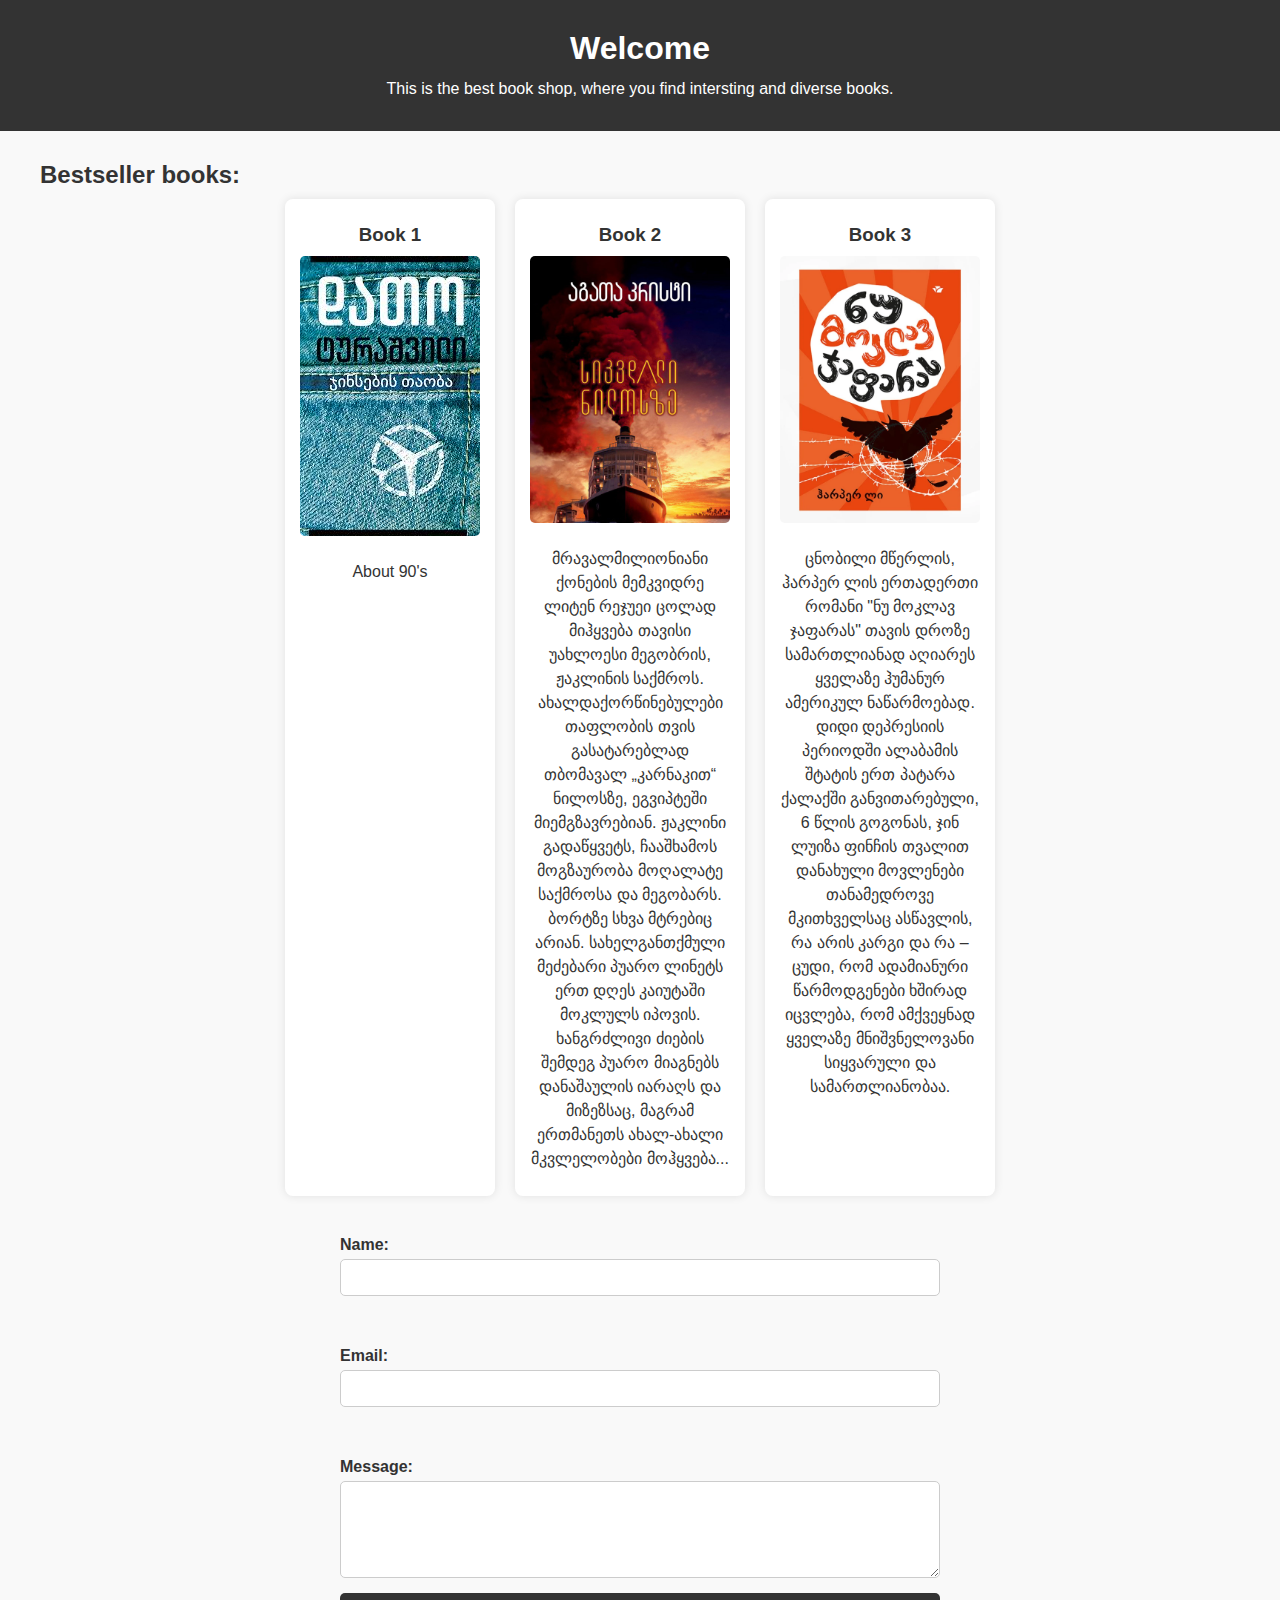
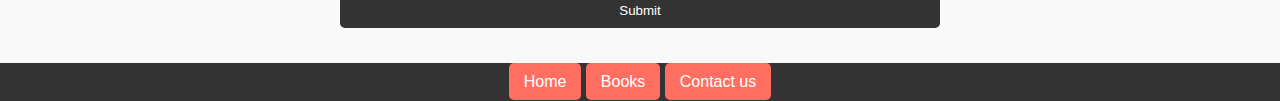
<file: Project 01/index.html>
<!DOCTYPE html>
<html lang="en">
<head>
    <meta charset="UTF-8">
    <meta name="viewport" content="width=device-width, initial-scale=1.0">
    <link rel="stylesheet" href="style.css">
    <title>Book Shop</title>
</head>
<body>
    <header>
        <h1>Welcome</h1>
        <p>This is the best book shop, where you find intersting and diverse books.</p>
    </header>
    <section>
        <h2>Bestseller books:</h2>
    <div>
        <article>
            <h3>Book 1</h3>
            <img src="jinsebistaoba.jpg" alt="first-book">
            <p>About 90's</p>
        </article>

        <article>
            <h3>Book 2</h3>
            <img src="sikvdili nilosze.jpg" alt="second-book">
            <p>მრავალმილიონიანი ქონების მემკვიდრე ლიტენ რეჯუეი ცოლად მიჰყვება თავისი უახლოესი მეგობრის, ჟაკლინის საქმროს. ახალდაქორწინებულები თაფლობის თვის გასატარებლად თბომავალ „კარნაკით“ ნილოსზე, ეგვიპტეში მიემგზავრებიან. ჟაკლინი გადაწყვეტს, ჩააშხამოს მოგზაურობა მოღალატე საქმროსა და მეგობარს. ბორტზე სხვა მტრებიც არიან. სახელგანთქმული მეძებარი პუარო ლინეტს ერთ დღეს კაიუტაში მოკლულს იპოვის. ხანგრძლივი ძიების შემდეგ პუარო მიაგნებს დანაშაულის იარაღს და მიზეზსაც, მაგრამ ერთმანეთს ახალ-ახალი მკვლელობები მოჰყვება...</p>
        </article>

        <article>
            <h3>Book 3</h3>
            <img src="numoklavjafaras.jpg" alt="third-book">
            <p>ცნობილი მწერლის, ჰარპერ ლის ერთადერთი რომანი "ნუ მოკლავ ჯაფარას" თავის დროზე სამართლიანად აღიარეს ყველაზე ჰუმანურ ამერიკულ ნაწარმოებად. დიდი დეპრესიის პერიოდში ალაბამის შტატის ერთ პატარა ქალაქში განვითარებული, 6 წლის გოგონას, ჯინ ლუიზა ფინჩის თვალით დანახული მოვლენები თანამედროვე მკითხველსაც ასწავლის, რა არის კარგი და რა – ცუდი, რომ ადამიანური წარმოდგენები ხშირად იცვლება, რომ ამქვეყნად ყველაზე მნიშვნელოვანი სიყვარული და სამართლიანობაა.</p>
        </article>
    </div>
</section>

<section>
    <form action="#" method="post">
        <label for="name">Name:</label>
        <input type="text" id="name" name="name" required><br><br>

        <label for="email">Email:</label>
        <input type="email" id="email" name="email" required><br><br>

        <label for="message">Message:</label>
        <textarea id="message" name="message" rows="5" required></textarea>

        <input type="submit" value="Submit">
    </form>
</section>

<footer>
    <nav>
        <a href="index.html">Home</a>
        <a href="books.html">Books</a>
        <a href="contacts.html">Contact us</a>
    </nav>
</footer>
</body>
</html>
</file>
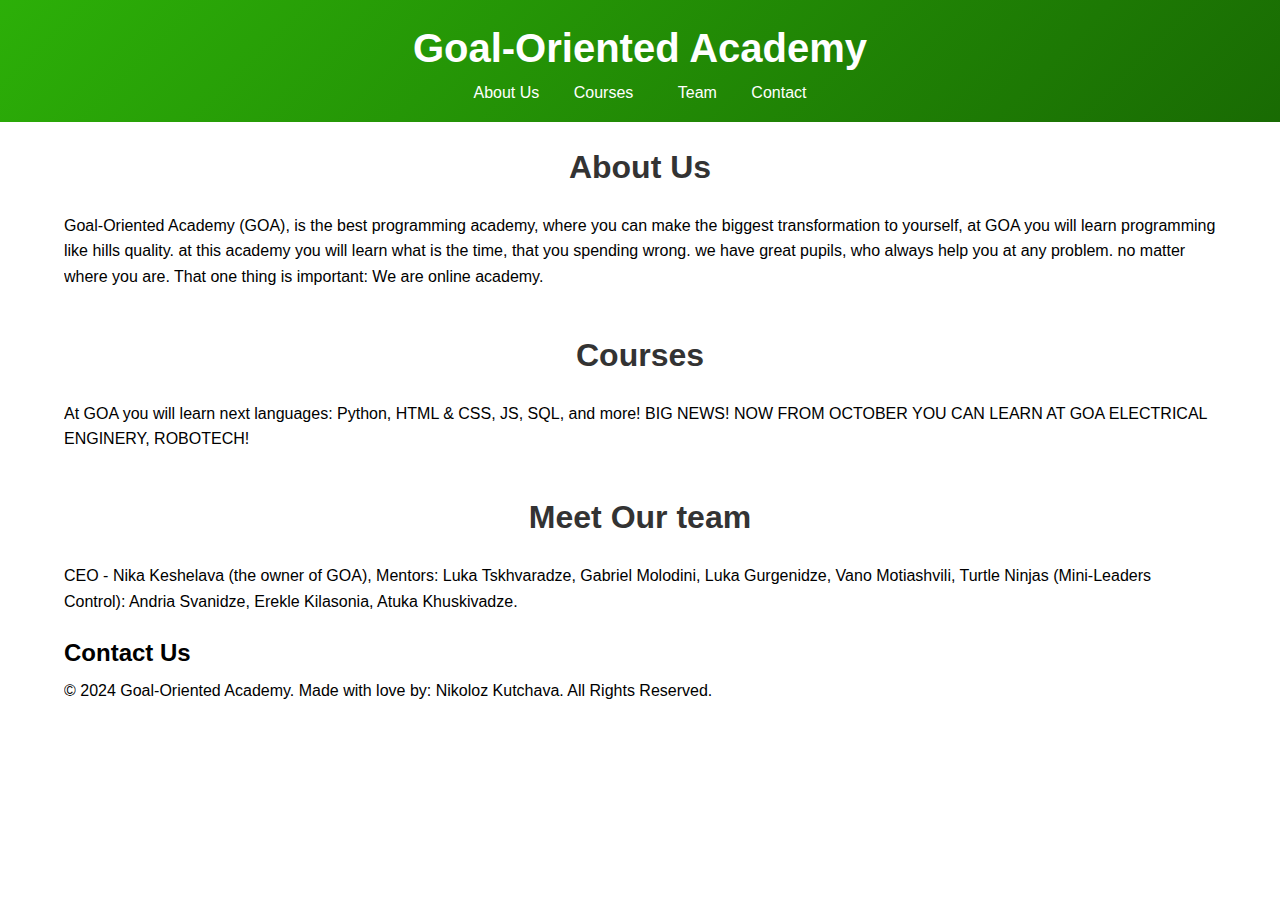
<file: Project 00/goalorientedacademy.html>
<!DOCTYPE html>
<html lang="en">
<head>
    <meta charset="UTF-8">
    <meta name="viewport" content="width=device-width, initial-scale=1.0">
    <title>Goal-Oriented Academy</title>
    <link rel="stylesheet" href="style.css">
</head>
<body>
    <header>
        <div class="container">
            <h1>Goal-Oriented Academy</h1>
            <nav>
                <ul>
                    <li><a href="#about">About Us</a></li>
                    <li><a href="#courses">Courses</a></li>
                    <li><a href="#team"></a>Team</li>
                    <li><a href="#contact"></a>Contact</li>
                </ul>
            </nav>
        </div>
    </header>

    <section id="about">
        <div class="container">
        <h2>About Us</h2>
        <p>Goal-Oriented Academy (GOA), is the best programming academy, where you can make the biggest transformation to yourself, at GOA you will learn programming like hills quality. at this academy you will learn what is the time, that you spending wrong. we have great pupils, who always help you at any problem. no matter where you are.
        That one thing is important: We are online academy.
        </p>
        </div>
    </section>

    <section id="courses">
        <div class="container">
            <h2>Courses</h2>
            <p>
                At GOA you will learn next languages:
                Python, HTML & CSS, JS, SQL, and more!

                BIG NEWS! NOW FROM OCTOBER YOU CAN LEARN AT GOA ELECTRICAL ENGINERY, ROBOTECH!
            </p>
        </div>
    </section>

    <section id="team">
        <div class="container">
            <h2>Meet Our team</h2>
            <p>CEO - Nika Keshelava (the owner of GOA), Mentors: Luka Tskhvaradze, Gabriel Molodini, Luka Gurgenidze, Vano Motiashvili, 
            Turtle Ninjas (Mini-Leaders Control): Andria Svanidze, Erekle Kilasonia, Atuka Khuskivadze.</p>
        </div>
    </section>

    <footer id="contact">
        <div class="container">
            <h2>Contact Us</h2>
            <p><a href="http://www.facebook.com/nika.keshelava11"></a></p>
            <p>&copy; 2024 Goal-Oriented Academy. Made with love by: Nikoloz Kutchava. All Rights Reserved.</p>
        </div>
    </footer>
</body>
</html>
</file>
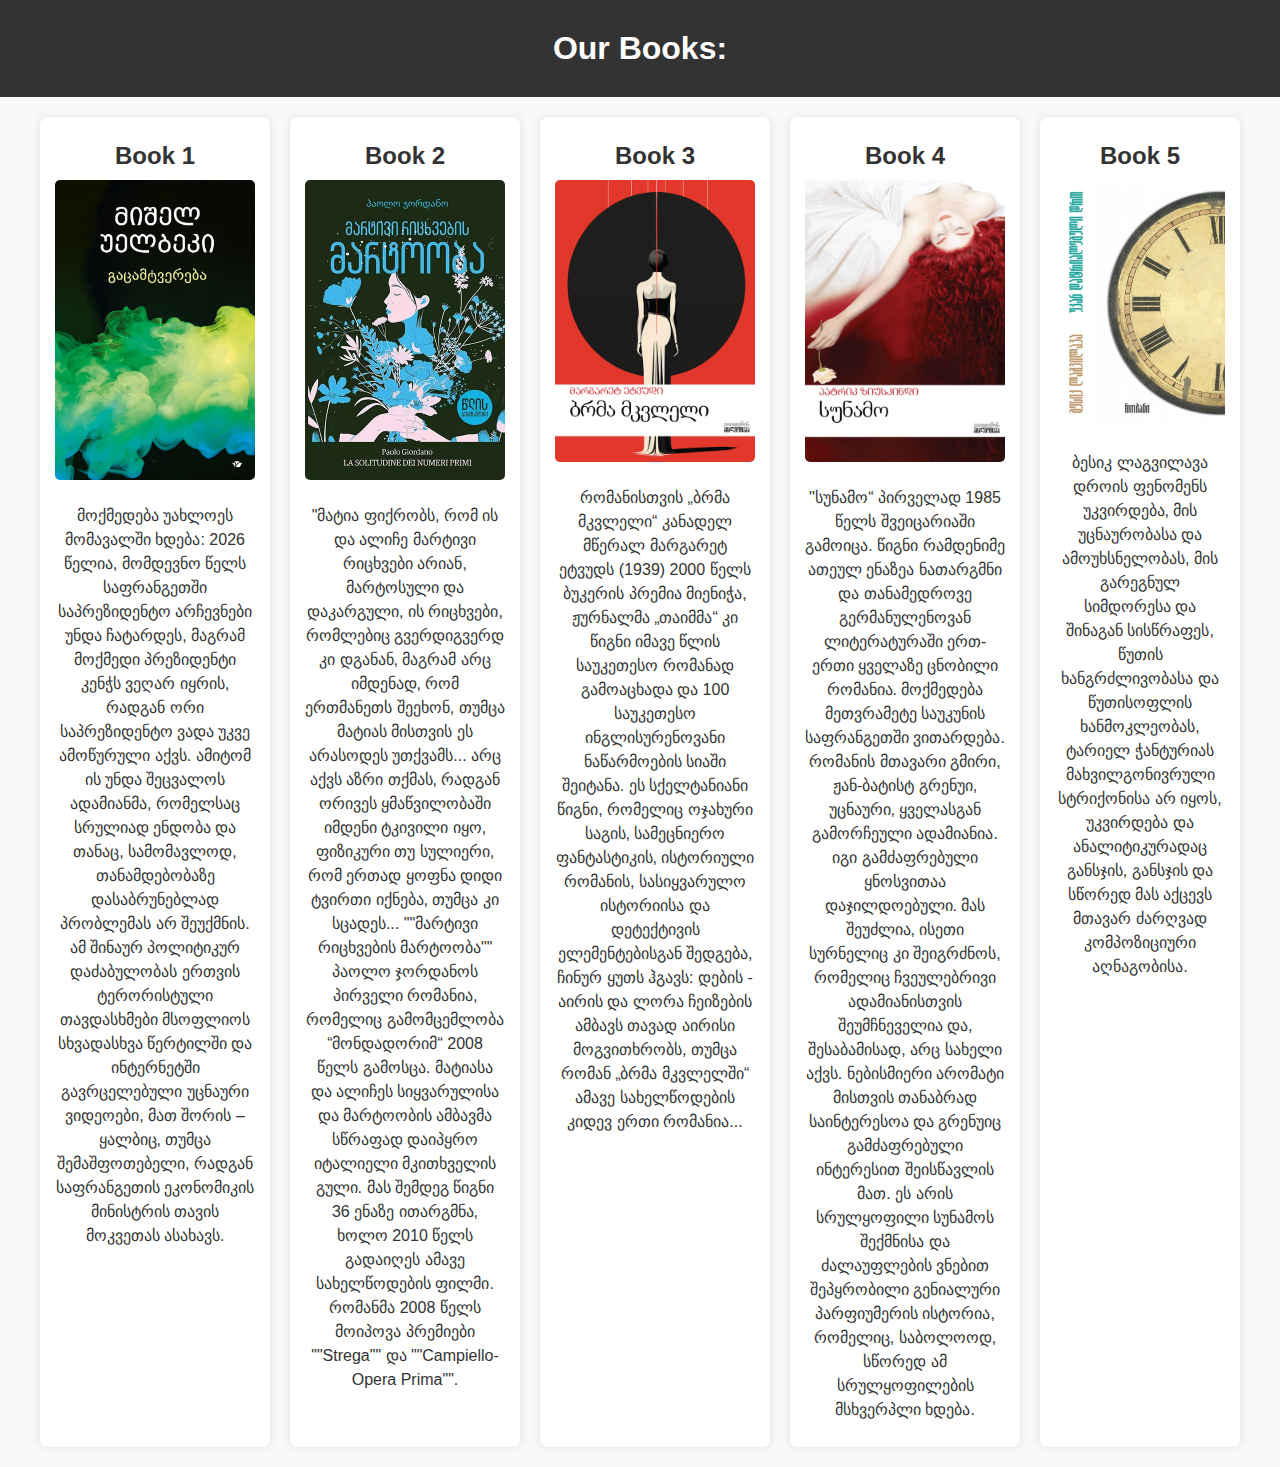
<file: Project 01/books.html>
<!DOCTYPE html>
<html lang="en">
<head>
    <meta charset="UTF-8">
    <meta name="viewport" content="width=device-width, initial-scale=1.0">
    <link rel="stylesheet" href="style.css">
    <title>Books</title>
</head>
<body>
    <header>
        <h1>
            Our Books:
        </h1>
    </header>

    <section>
        <div>
            <article>
                <h2>Book 1</h2>
                <img src="gacamtvereba.jpg" alt="book">
                <p>მოქმედება უახლოეს მომავალში ხდება: 2026 წელია, მომდევნო წელს საფრანგეთში საპრეზიდენტო არჩევნები უნდა ჩატარდეს, მაგრამ მოქმედი პრეზიდენტი კენჭს ვეღარ იყრის, რადგან ორი საპრეზიდენტო ვადა უკვე ამოწურული აქვს. ამიტომ ის უნდა შეცვალოს ადამიანმა, რომელსაც სრულიად ენდობა და თანაც, სამომავლოდ, თანამდებობაზე დასაბრუნებლად პრობლემას არ შეუქმნის. ამ შინაურ პოლიტიკურ დაძაბულობას ერთვის ტერორისტული თავდასხმები მსოფლიოს სხვადასხვა წერტილში და ინტერნეტში გავრცელებული უცნაური ვიდეოები, მათ შორის – ყალბიც, თუმცა შემაშფოთებელი, რადგან საფრანგეთის ეკონომიკის მინისტრის თავის მოკვეთას ასახავს.</p>
            </article>

            <article>
                <h2>Book 2</h2>
                <img src="martiviricvebismartooba.jpg" alt="book">
                <p>"მატია ფიქრობს, რომ ის და ალიჩე მარტივი რიცხვები არიან, მარტოსული და დაკარგული, ის რიცხვები, რომლებიც გვერდიგვერდ კი დგანან, მაგრამ არც იმდენად, რომ ერთმანეთს შეეხონ, თუმცა მატიას მისთვის ეს არასოდეს უთქვამს... არც აქვს აზრი თქმას, რადგან ორივეს ყმაწვილობაში იმდენი ტკივილი იყო, ფიზიკური თუ სულიერი, რომ ერთად ყოფნა დიდი ტვირთი იქნება, თუმცა კი სცადეს... ""მარტივი რიცხვების მარტოობა"" პაოლო ჯორდანოს პირველი რომანია, რომელიც გამომცემლობა “მონდადორიმ“ 2008 წელს გამოსცა. მატიასა და ალიჩეს სიყვარულისა და მარტოობის ამბავმა სწრაფად დაიპყრო იტალიელი მკითხველის გული. მას შემდეგ წიგნი 36 ენაზე ითარგმნა, ხოლო 2010 წელს გადაიღეს ამავე სახელწოდების ფილმი. რომანმა 2008 წელს მოიპოვა პრემიები ""Strega"" და ""Campiello-Opera Prima"".

                </p>
            </article>

            <article>
                <h2>Book 3</h2>
                <img src="brmamkvleli.jpg" alt="book">
                <p>რომანისთვის „ბრმა მკვლელი“ კანადელ მწერალ მარგარეტ ეტვუდს (1939) 2000 წელს ბუკერის პრემია მიენიჭა, ჟურნალმა „თაიმმა“ კი წიგნი იმავე წლის საუკეთესო რომანად გამოაცხადა და 100 საუკეთესო ინგლისურენოვანი ნაწარმოების სიაში შეიტანა. ეს სქელტანიანი წიგნი, რომელიც ოჯახური საგის, სამეცნიერო ფანტასტიკის, ისტორიული რომანის, სასიყვარულო ისტორიისა და დეტექტივის ელემენტებისგან შედგება, ჩინურ ყუთს ჰგავს: დების - აირის და ლორა ჩეიზების ამბავს თავად აირისი მოგვითხრობს, თუმცა რომან „ბრმა მკვლელში“ ამავე სახელწოდების კიდევ ერთი რომანია...</p>
            </article>

            <article>
                <h2>Book 4</h2>
                <img src="sunamo.jpg" alt="book">
                <p>''სუნამო“ პირველად 1985 წელს შვეიცარიაში გამოიცა. წიგნი რამდენიმე ათეულ ენაზეა ნათარგმნი და თანამედროვე გერმანულენოვან ლიტერატურაში ერთ-ერთი ყველაზე ცნობილი რომანია. მოქმედება მეთვრამეტე საუკუნის საფრანგეთში ვითარდება. რომანის მთავარი გმირი, ჟან-ბატისტ გრენუი, უცნაური, ყველასგან გამორჩეული ადამიანია. იგი გამძაფრებული ყნოსვითაა დაჯილდოებული. მას შეუძლია, ისეთი სურნელიც კი შეიგრძნოს, რომელიც ჩვეულებრივი ადამიანისთვის შეუმჩნეველია და, შესაბამისად, არც სახელი აქვს. ნებისმიერი არომატი მისთვის თანაბრად საინტერესოა და გრენუიც გამძაფრებული ინტერესით შეისწავლის მათ. ეს არის სრულყოფილი სუნამოს შექმნისა და ძალაუფლების ვნებით შეპყრობილი გენიალური პარფიუმერის ისტორია, რომელიც, საბოლოოდ, სწორედ ამ სრულყოფილების მსხვერპლი ხდება.</p>
            </article>

            <article>
                <h2>Book 5</h2>
                <img src="ukandatrialebulidro.jpg" alt="book">
                <p>ბესიკ ლაგვილავა დროის ფენომენს უკვირდება, მის უცნაურობასა და ამოუხსნელობას, მის გარეგნულ სიმდორესა და შინაგან სისწრაფეს, წუთის ხანგრძლივობასა და წუთისოფლის ხანმოკლეობას, ტარიელ ჭანტურიას მახვილგონივრული სტრიქონისა არ იყოს, უკვირდება და ანალიტიკურადაც განსჯის, განსჯის და სწორედ მას აქცევს მთავარ ძარღვად კომპოზიციური აღნაგობისა.</p>
            </article>
        </div>
    </section>
</body>
</html>
</file>
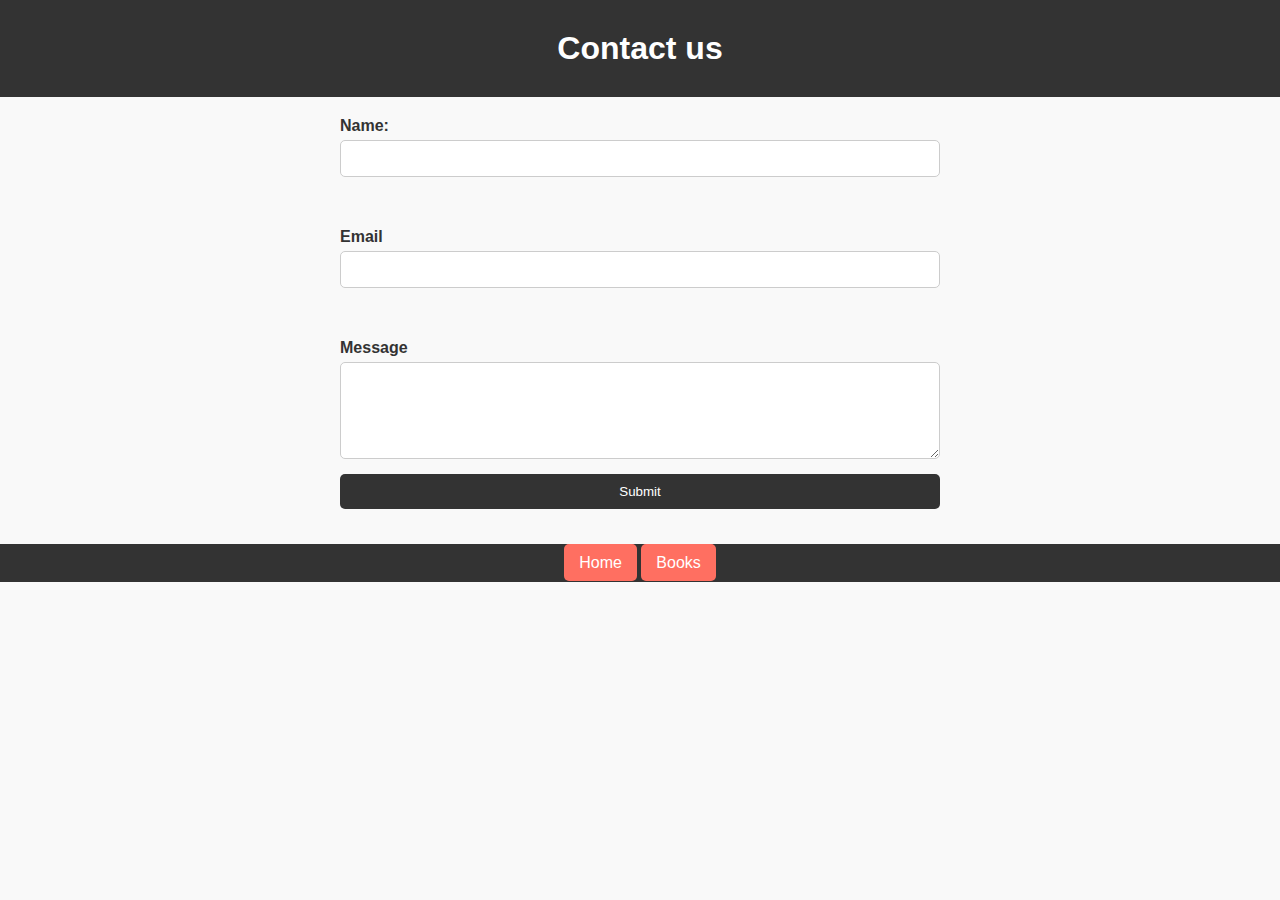
<file: Project 01/contacts.html>
<!DOCTYPE html>
<html lang="en">
<head>
    <meta charset="UTF-8">
    <meta name="viewport" content="width=device-width, initial-scale=1.0">
    <link rel="stylesheet" href="style.css">
    <title>Contacts</title>
</head>
<body>
    <header>
        <h1>Contact us</h1>
    </header>

    <section>
        <form action="#" method="post">
            <label for="name">Name:</label>
            <input type="text" id="name" name="name" required><br><br>

            <label for="email">Email</label>
            <input type="text" id="email" required><br><br>

            <label for="message">Message</label>
            <textarea id="message" name="message" rows="5"></textarea>

            <input type="submit" value="Submit">
        </form>
    </section>

    <footer>
        <nav>
            <a href="index.html">Home</a>
            <a href="books.html">Books</a>
        </nav>
    </footer>
</body>
</html>
</file>
<file: Project 01/style.css>
body {
    font-family: 'Trebuchet MS', 'Lucida Sans Unicode', 'Lucida Grande', 'Lucida Sans', Arial, sans-serif;
    margin: 0;
    padding: 0;
    background-color: #f9f9f9;
    color: #333;
}

header {
    background-color: #333;
    color: #fff;
    padding: 20px;
    text-align: center;
}

h1, h2, h3 {
    margin: 10px 0;
}

p {
    margin: 10px 0;
    line-height: 1.5;
}

section {
    padding: 20px;
    max-width: 1200px;
    margin: 0 auto;
}

section div{
    display: flex;
    gap: 20px;
    justify-content: center;
}

article {
    background-color: #fff;
    padding: 15px;
    border-radius: 8px;
    box-shadow: 0 0 10px rgba(0, 0, 0, 0.1);
    max-width: 200px;
    text-align: center;
    transition: transform 0.2s ease;
}

article:hover {
    transform: scale(1.05);
}

article img {
    width: 100%;
    height: auto;
    border-radius: 5px;
    margin-bottom: 10px;
}

button, a{
    background-color: #ff6f61;
    color: #fff;
    padding: 10px 15px;
    border: none;
    border-radius: 5px;
    text-decoration: none;
    cursor: pointer;
    transition: background-color 0.3s;
}

button:hover, a:hover{
    background-color: #e6554f;
}

form {
    display: flex;
    flex-direction: column;
    max-width: 600px;
    margin: 0 auto;
}

form label {
    margin-bottom: 5px;
    font-weight: bold;
}

form input, form textarea {
    padding: 10px;
    margin-bottom: 15px;
    border: 1px solid #ccc;
    border-radius: 5px;
    width: 100%;
    box-sizing: border-box;
}

form input[type="submit"]{
    background-color: #333;
    color: #fff;
    border: none;
    cursor: pointer;
    transition: background-color 0.3s;
}

form input[type="submit"]:hover {
    background-color: #555;
}

footer {
    background-color: #333;
    color: #fff;
    text-align: center;
    padding: 10px 0;
    position: relative;
    bottom: 0;
    width: 100%;
}

footer nav a:hover{
    text-decoration: underline;
}
</file>
<file: Project 00/style.css>
* {
    margin: 0;
    padding: 0;
    box-sizing:border-box;
}

body {
    font-family: 'Trebuchet MS', 'Lucida Sans Unicode', 'Lucida Grande', 'Lucida Sans', Arial, sans-serif;
    line-height: 1.6;
}

.container {
    width: 90%;
    margin: auto;
    overflow: hidden;
}

header {
    background: linear-gradient(135deg, #2caf08, #196b03);
    color: white;
    padding: 1em 0;
    text-align: center;
}

header h1{
    font-size: 2.5em
}

nav ul li {
    list-style: none;
}

nav ul li {
    display: inline;
    margin-right: 10px;
}

nav ul li a{
    color:white;
    text-decoration: none;
    padding: 5px 10px;
    transition: background-color 0.3 ease;
}

nav ul li a:hover{
    background-color: #444;
}

section {
    padding: 20px 0;
}

section h2{
    text-align: center;
    margin-bottom: 20px;
    color: #333;
    font-size: 2em;
}

#team .team

footer {
    background-color: #333;
    color: white;
    padding: 1em 0;
    text-align: center;
}

footer p{
    margin: 5px 0;
}

footer a{
    color: darkgreen;
    text-decoration: none;
}
</file>
